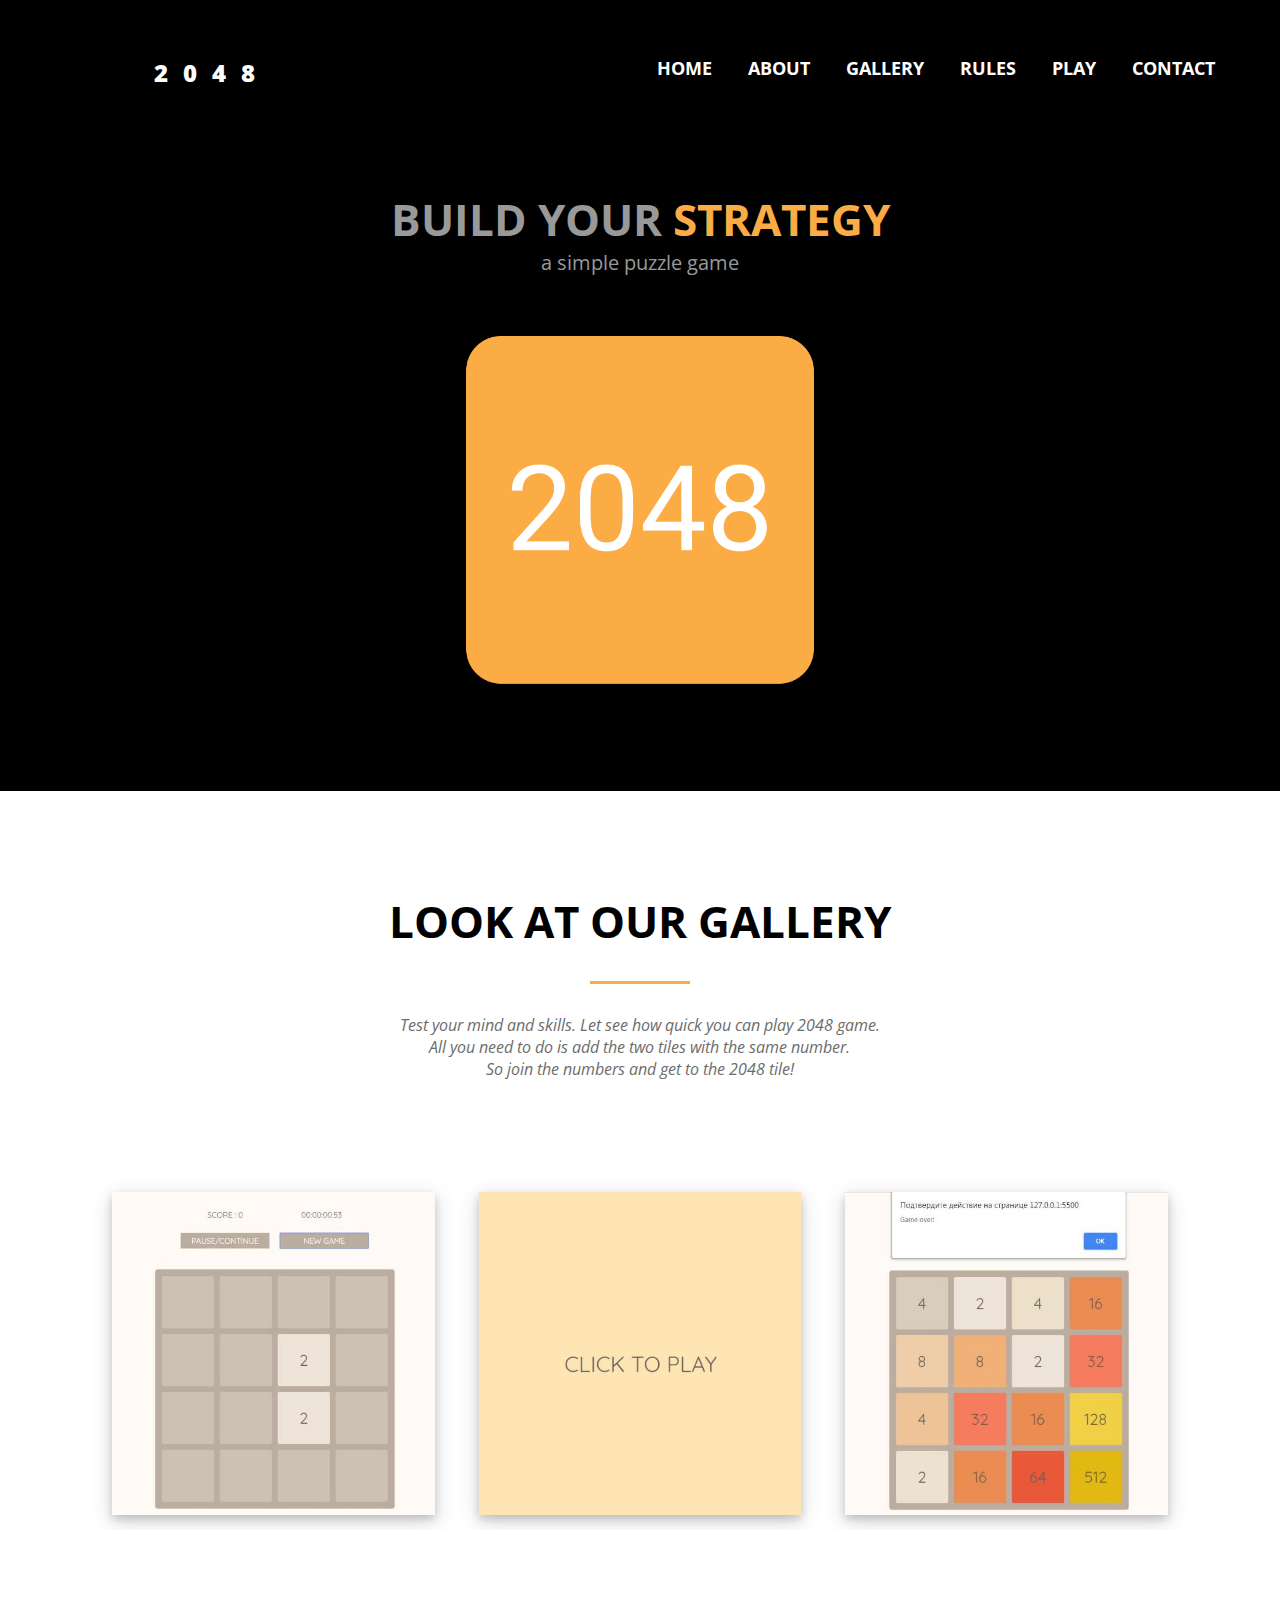
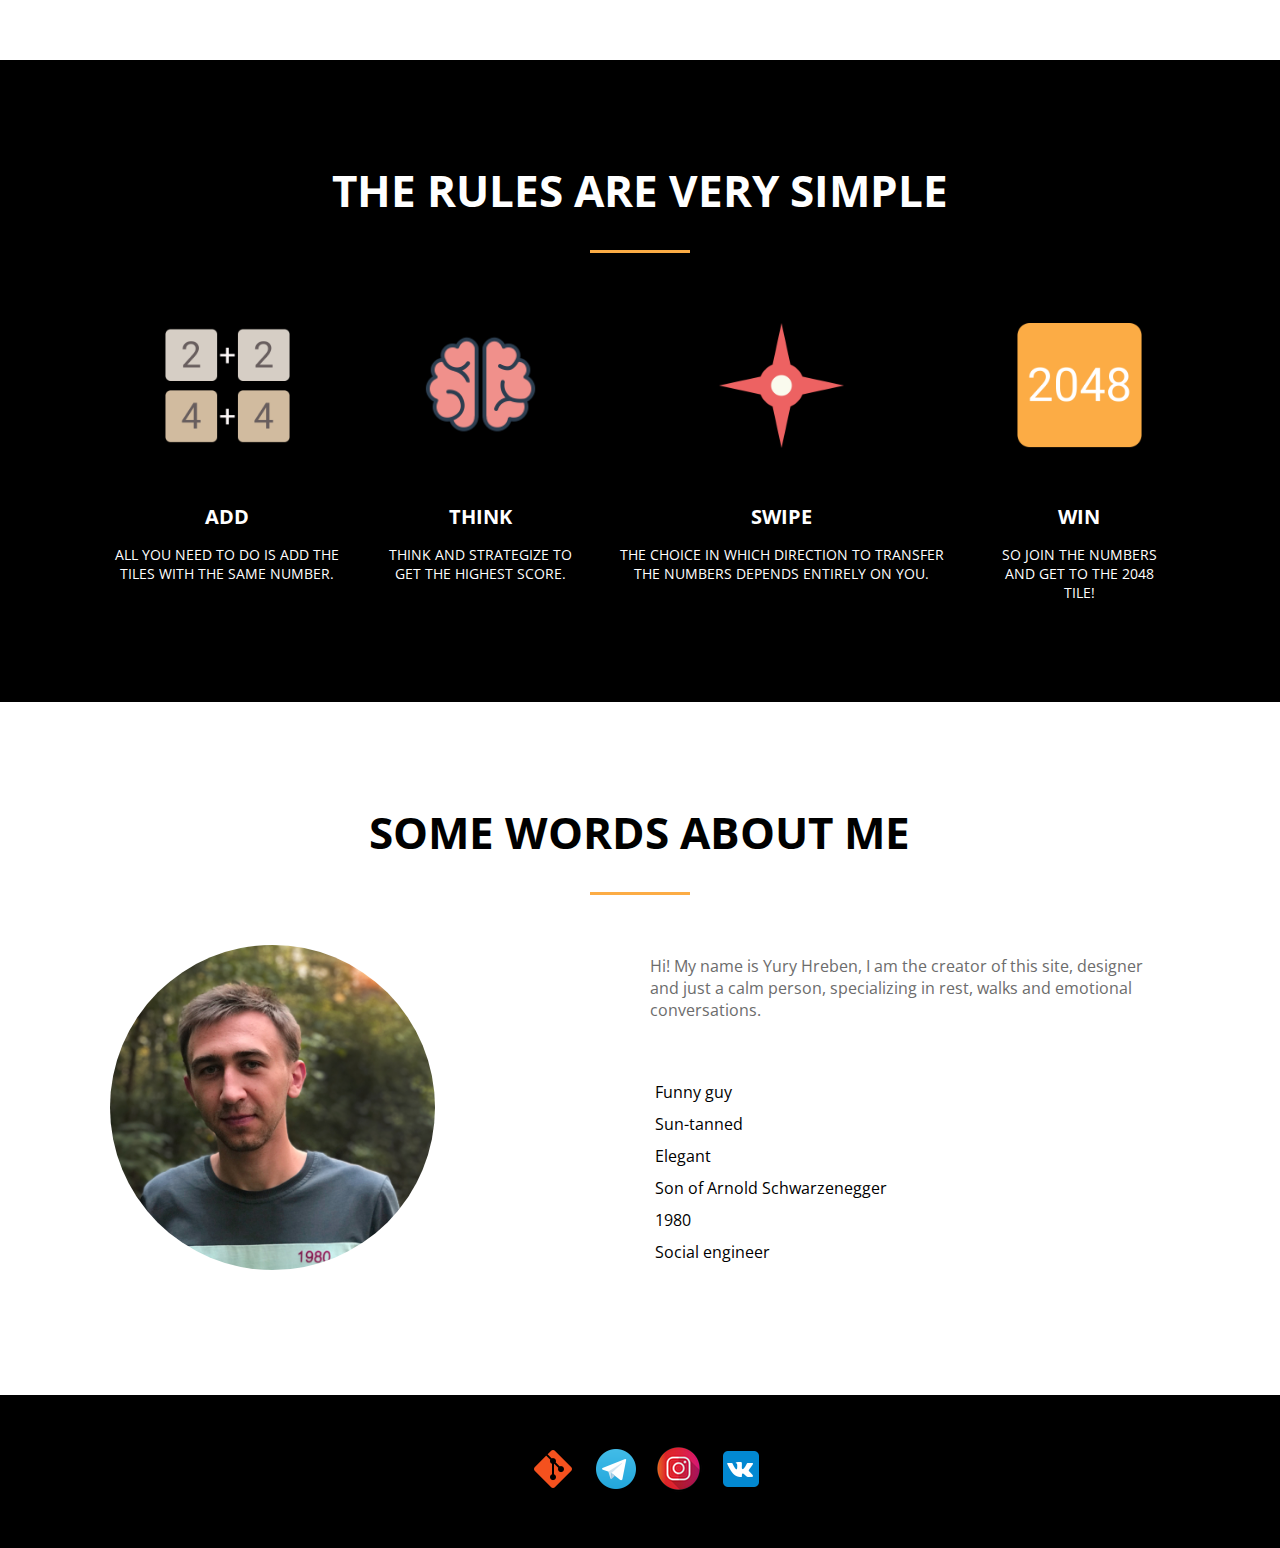
<file: index.html>
<!DOCTYPE html>
<html>

    <head>
        <meta charset="UTF-8"/>
        <title>Yury Hreben MS-1</title>
        <link rel="stylesheet" href="css/style.css"/>
        <link href="https://fonts.googleapis.com/css?family=Open+Sans" rel="stylesheet"/>
        <link rel="shortcut icon" href="images/intro4.png" type="image/x-icon">

    </head>
    
    <body>
        <header>
            
            <div class="logo">
                <p>2048</p>
            </div>

            <nav>                
                <div class="navBar responsive" id="myNavBar">
                    <a href="#" class="icon" id="menu">&#9776;</a>
                    <a href="#home">HOME</a>
                    <a href="#about">ABOUT</a>
                    <a href="#gallery">GALLERY</a>
                    <a href="#rules">RULES</a>
                    <a href="https://hrebenyury.github.io/2048/" target="_blank">PLAY</a>
                    <a href="#contact">CONTACT</a>
                    
                </div>
            </nav>

        </header>

        <main>
            <a name="home"></a>
            <div class="mainWelcome">               
                <h1>BUILD YOUR <span class="myGame">STRATEGY</span></h1>
                <p>a simple puzzle game</p>
                <a href="https://hrebenyury.github.io/2048/" target="_blank">
                <div class="introBlock">                        
                    <img class="imageIntro" src="images/intro4.png" alt="intro" width="350" height="350">
                    <div class="buttonToPlay">
                        <div class="textButton"> Tap to play</div>
                    </div>
                </div>
                </a>
            </div>

            
            <div class="mainWork">
                <div class="wrapper">
                        <a name="gallery"></a>
                    <h1>LOOK AT OUR GALLERY</h1> 
                                           
                    <p><i>Test your mind and skills. Let see how quick you can play 2048 game.<br/> All you need to do is add the two tiles with the same number. <br/>  So join the numbers and get to the 2048 tile!</i></p>
                    <div class="container">    
                            
                            
                <div class="galleryCard">                                                                                       
                    <img  src="images/flower.jpg" alt="light" width="800" height="800">                                        
                </div> 
                <div class="galleryCard">                                  
                    <img  src="images/years.jpg" alt="years" width="800" height="800">                                       
                </div>
                    <div class="galleryCard">                                  
                    <img  src="images/sun.jpg" alt="sun" width="800" height="800">                                       
                </div>                                              
                                                        
                                                    
                    </div>
                </div>
            </div>
            <a name="rules"></a>
            <div class="mainTeam">
                <div class="wrapper">
                    <h1>the rules are very simple</h1>                            
                    <div class="teamCards">
                        <div class="card">
                            <div class="photo" ><img class="photo  sum1" src="images/sum1.png" alt="developer" /></div>
                            <h4 class="name">Add</h4>                            
                            <p class="aboutPosition"> All you need to do is add the tiles with the same number.</p>
                        </div>
                        <div class="card">
                            <div class="photo "><img class="photo brain"  src="images/brain.png" alt="developer"/></div>
                            <h4 class="name">Think</h4>                            
                            <p class="aboutPosition">Think and strategize to get the highest score.</p>
                        </div>
                        <div class="card">
                            <div class="photo "><img  class="photo direction" src="images/direction.png" alt="developer"/></div>
                            <h4 class="name">Swipe</h4>                            
                            <p class="aboutPosition">The choice in which direction to transfer the numbers depends entirely on you.</p>
                        </div>
                        <div class="card">
                            <div class="photo "><img class="photo fullBlock" src="images/fullBlock.png" alt="developer"/></div>
                            <h4 class="name">win</h4>                            
                            <p class="aboutPosition">So join the numbers and get to the 2048 tile!</p>
                        </div>
                    </div>
                </div>
            </div>


            <a name="about"></a>    
            <div class="mainAbout">
                <div class="wrapper">                                    
                    <h1>SOME WORDS ABOUT ME</h1>
                    <div class="mainAboutMe">

                        <div class="aboutLeft">                            
                            <img class="imageWrapperSize photo" src="images/developer.png" alt="monkey">
                        </div>

                        <div class="textBlockME">
                            <div class="aboutRight">                                
                                <p>Hi! My name is Yury Hreben, I am the creator of this site, designer and just a calm person, specializing in rest, walks and emotional conversations.</p>
                                <ul>
                                    <li>Funny guy</li>
                                    <li>Sun-tanned</li>
                                    <li>Elegant</li>
                                    <li>Son of Arnold Schwarzenegger</li>
                                    <li>1980</li>
                                    <li>Social engineer</li>
                                </ul>
                            </div>
                        </div>

                    </div>
                </div>
            </div>

        </main>
        <a name="contact"></a>
        <footer>
            <div class="wrapper">                
                <div class="social">                   
                    <a href="https://github.com/HrebenYury" target="_blank"><img src="images/git.png" alt="git"></a>
                    <a href="https://t.me/YuryHreben" target="_blank"><img src="images/telegram.png" alt="telegram"></a>
                    <a href="https://www.instagram.com/urik_greben/" target="_blank"><img src="images/insta.png" alt="insta"></a>
                    <a href="https://vk.com/youngsunflower" target="_blank"><img src="images/vk.png" alt="vk"></a>
                </div>
            </div>
        </footer>

        <script src="script/script.js"></script>
    </body>

</html>
</file>
<file: css/style.css>
*{
    margin: 0;
    padding: 0;
}

a{
    text-decoration: none;
}

li{
    text-decoration: none;
}

body{
    font-family: 'Open Sans', sans-serif;
}

/*
                                              HEADER
*/

header{
    width: 100%;
    background-color: black;
    display: flex;
}
.logo{
    text-transform: uppercase;
    color: white;
    font-weight: 800;
    font-size: 24px;
    cursor: pointer;
    margin-top: 56px;
    margin-left: 12%;
    letter-spacing: 15px;
}


nav{
    margin-top: 56px;
    margin-left: 29%;
}

.navBar a{
    color: white;
    text-align: center;
    padding: 10px 16px;
    font-size: 18px;
    font-weight: bold;
}

.navBar a:hover{
    border-bottom: 3px solid #fcac45;
}

.navBar .icon{
    display: none;
}




/*
                                    MAIN
*/




.introBlock {
    position: relative;
    width: 50%;
    margin: auto;
}

.imageIntro {
  opacity: 1;
  /*display: block;*/
  /*width: 100%;*/
  /*height: auto;*/
  transition: .5s ease;
  backface-visibility: hidden;
}

.buttonToPlay {
  transition: .5s ease;
  opacity: 0;
  position: absolute;
  top: 50%;
  left: 50%;
  transform: translate(-50%, -50%);
  -ms-transform: translate(-50%, -50%)
}

.introBlock:hover .imageIntro {
  opacity: 0.3;
}

.introBlock:hover .buttonToPlay {
  opacity: 1;
}

.textButton {  
  color: white;  
  font-size: 35px;
  padding: 16px 32px;
  text-transform: uppercase;
}
.mainWelcome a{
    text-decoration: none;
}
.mainWelcome a:visited{
    color: white;
}


main{
    display: flex;
    flex-direction: column;
    width: 100%;
}
main .mainWelcome{
    background: black;
    text-align: center;
    padding: 100px 0px 100px 0;

}



main .mainWelcome p{
    margin-bottom: 60px;
    color: #999999;
    font-size: 20px;
}

main .mainWelcome h1{
    color: #999999;
    font-size: 44px;
}
main .mainWelcome h1::after{
   display: none;
}
.myGame{
    color: #fcac45;
}








.mainTeam{
    text-transform: uppercase;
    background: black;
    text-align: center;
    padding: 100px 0px 100px 0px;
    color: white;
}

.mainTeam h1{
    font-size: 44px;
    padding-bottom: 30px;
}

.teamCards{    
    
	display: flex;
	justify-content: space-between;
}


.photo{ 
    margin: 20px auto;
}
.sum1{
    width: auto;
     height: 125px;
}

.fullBlock, .brain, .direction{
    width: auto;
    height: 125px;
}

.name{
    margin: 30px 0px 15px 0px;
    font-size: 20px;
}


.aboutPosition{
    font-size: 14px;
}

.card{    
    text-align: center;    
    margin: 0px 20px;
}




/*
                                        GALERRY

*/



.container{
    width: 100%;
    margin: 30px auto;
    overflow: hidden;
    display: flex;    
     
}

.container {    
    float: left;
    width: 100%;
     
}
.container .galleryCard{
    margin: 2% 2% 10px 2%; 
}

.container  img{
    max-width: 100%;
    height: auto;
        
}

.mainWork{
    text-align: center;
    padding: 100px 0px 100px 0px;
}

.mainWork h1{    
    font-size: 44px;
    margin-bottom: 30px;
}

.mainWork p{
    margin-bottom: 60px;
    color: #6c6c6c;
}

.mainWork img{
    box-shadow: 0 4px 8px 0 rgba(54, 54, 54, 0.2), 0 6px 20px 0 rgba(54, 54, 54, 0.2);
}
.mainWork img:hover{
    opacity: 0.8;

}








.wrapper{
    width: 86%;
    margin: 0 auto;
}

main .mainAbout{    
    padding: 100px 0px 100px 0px;   
}

main .mainAbout h1{
    text-align: center;   
    font-size: 44px;
    margin-bottom: 30px;
}


.aboutRight{
    margin-left: 215px;    
} 

.mainAboutMe{
    display: flex;
    margin: 0px 20px;
}

.aboutRight p{
    
    padding: 30px 0px 50px 0px;
    color: #6c6c6c;
}
.aboutRight ul{
    padding-left: 5px;    
    list-style-type: none;    
}
.aboutRight li{
    margin-top: 10px;
}

.imageWrapperSize{ 
    
    width: 325px;
    height: 325px;
    border-radius: 50%;

}



h1:after{
    content: "";
    display: block;
    margin: 0 auto;
    width: 100px;
    padding-top: 30px;
    border-bottom: 3px solid  #fcac45;    
}

/*                  
                                                        FOOTER
*/

footer{
    width: 100%;
    height: auto;
    background: black;
    padding: 30px 0px 30px 0px;
}

.social{
    display: flex;
    justify-content: center;
    padding: 20px 0px 20px 0px;
}
.social img{
    margin-left: 15px;
}

.social img:hover{
    opacity: 0.8;
}



/*
                                                        MEDIA
*/


/*@media screen and (max-width:940px){
.container ul .flower  {
    width: 46%;
    height: auto;
}
.container ul .years{
    width: 46%;
    height: auto;
}
.container ul .sun{
    width: 96%;
    height: auto;
}*/

/*
}

@media screen and (max-width:720px){
    
    
    .container ul .flower  {
        width: 100%;
        height: auto;
    }
    .container ul .years{
        width: 100%;
        height: auto;
    }
    .container ul .sun{
        width: 100%;
        height: auto;
    }
   
}
*/




@media screen and (max-width:1200px){
    nav{
        margin-left: 20%;
    }
    
}

@media screen and (max-width:1105px){
    nav{
        margin-left: 10%;
    }
    
}
@media screen and (max-width:1025px){
    .name{        
        font-size: 15px;
    }
    
}



@media screen and (max-width:1010px){
    
    .container{                     
        flex-direction: column;
        margin: auto;
        float: left;
        width: 100%;
        
    }
    .container .galleryCard{
        margin: 5% 2% 10px 2%;
    }
    

    
    
    header{        
        flex-direction: column;
        float:right;
    }

    nav{
        margin: auto;
        margin-top: 16px;        
    }
    
    .logo{
        width: auto;
        height: auto;
        text-align: center;
        text-transform: uppercase;
        color: white;
        font-weight: 800;
        font-size: 35px;
        cursor: pointer;
        margin: auto;
        margin-top: 56px;        
        letter-spacing: 15px;
    }
    
    .navBar a{
        display: none;
        font-size: 30px;        
    }

    .navBar a.icon{ 

        align-items: center;        
        display: block;
        color: white;
        font-size: 40px;
    } 

    .navBar.responsive a{        
        display: block;       
    }    

    main .mainWelcome{
        padding: 50px 0px 50px 0px;
    }
    main .mainWelcome p{
        font-size: 14px;
    }
    main .mainWelcome h1{
        font-size: 30px;
    }


    main .mainAboutMe{
        display: flex;
        padding: 5px 0px 50px 0px;       
    }

    .aboutLeft{
        
        display: flex;
        margin-bottom: 30px;
        
    }
    .mainAboutMe{
        
        flex-direction: column;
    }

    .aboutRight{        
        text-align: center;
        margin-left: 0px;
    }
    .aboutRight li{
        
        text-align: center;
    }

    main .mainAbout h1{
        text-align: center;
        
    }
    
    

    .aboutRight ul{   
             
        padding: 30px 0px 20px 0px;
        color: #5a5a5a;
    }

    .teamCards{
        flex-direction: column;
    }
    
    .aboutRight p{
    
        padding: 15px 0px 9px 0px;
        color: #6c6c6c;
    }

    main .mainAbout{    
        padding: 50px 0px 10px 0px;       
    }

    .name{
        margin: 2px 0px 15px 0px;
        font-size: 40px;
    }
    .card{
        margin: 0px 20px;
        
    }
    .photo{ 
        margin-top: 60px;
    }


    
  
    
    .photo{ 
        margin: 50px auto;
    }
    .sum1{
        width: auto;
         height: 185px;
    }
    
    .fullBlock, .brain, .direction{
        width: auto;
        height: 185px;
    } 

}

@media screen and (max-width:1010px){
    .logo{
        font-size: 55px;
    }
    
    .navBar a.icon{
        font-size: 65px;
    }
    
    .navBar a{
        font-size: 40px;
    }
    
}
</file>
